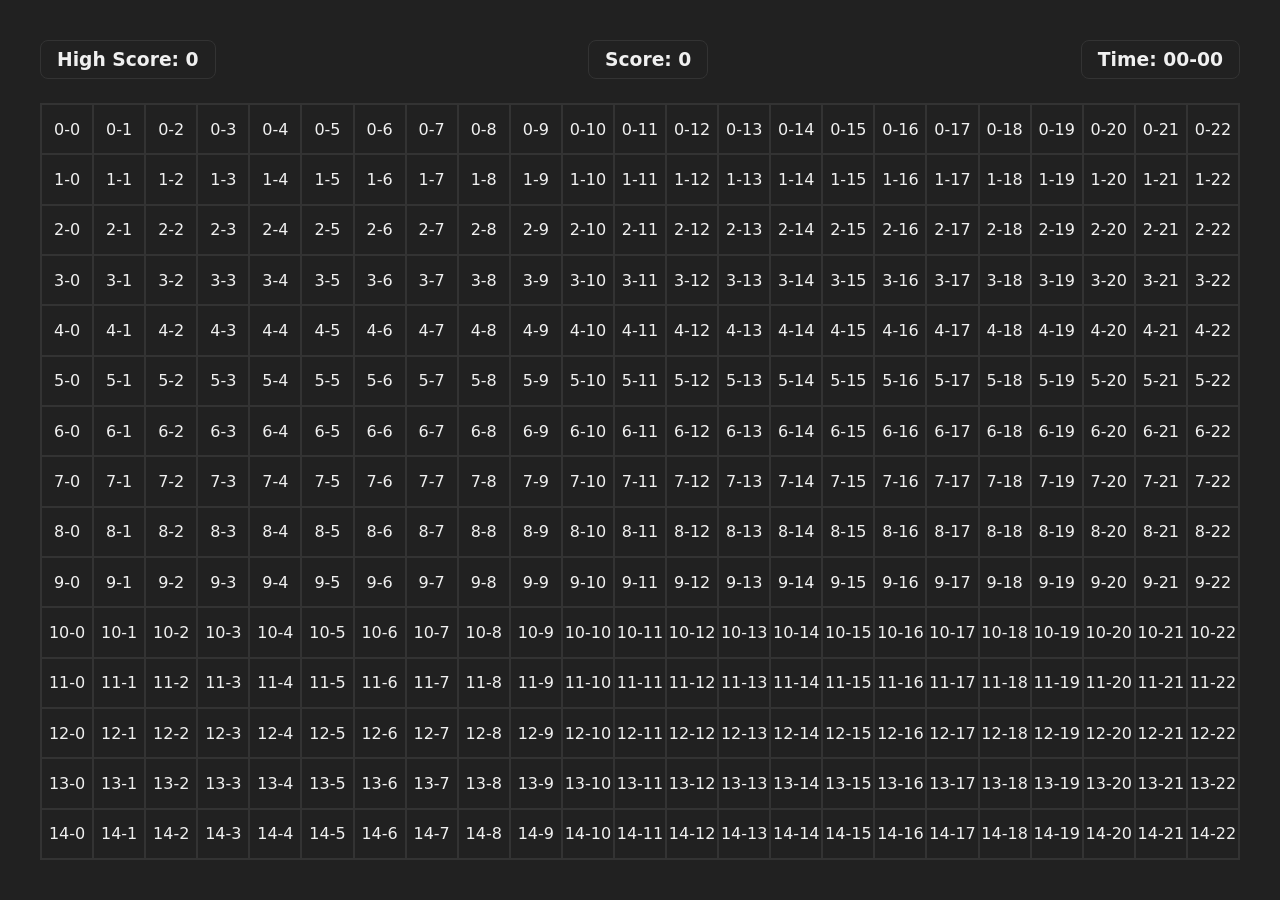
<file: Project/SnakeGame/index.html>
<!doctype html>
<html lang="en">
  <head>
    <meta charset="UTF-8" />
    <meta name="viewport" content="width=device-width, initial-scale=1.0" />
    <title>Snake Game</title>
    <link rel="stylesheet" href="style.css" />
  </head>
  <body>
    <main>
      <section>
        <div class="infos">
          <div class="info">
            <h3>High Score: <span id="high-score">0</span></h3>
          </div>

          <div class="info">
            <h3>Score: <span id="score">0</span></h3>
          </div>

          <div class="info">
            <h3>Time: <span id="time">00-00</span></h3>
          </div>
        </div>

        <div class="board"></div>
      </section>
    </main>
    <script src="script.js"></script>
  </body>
</html>
</file>
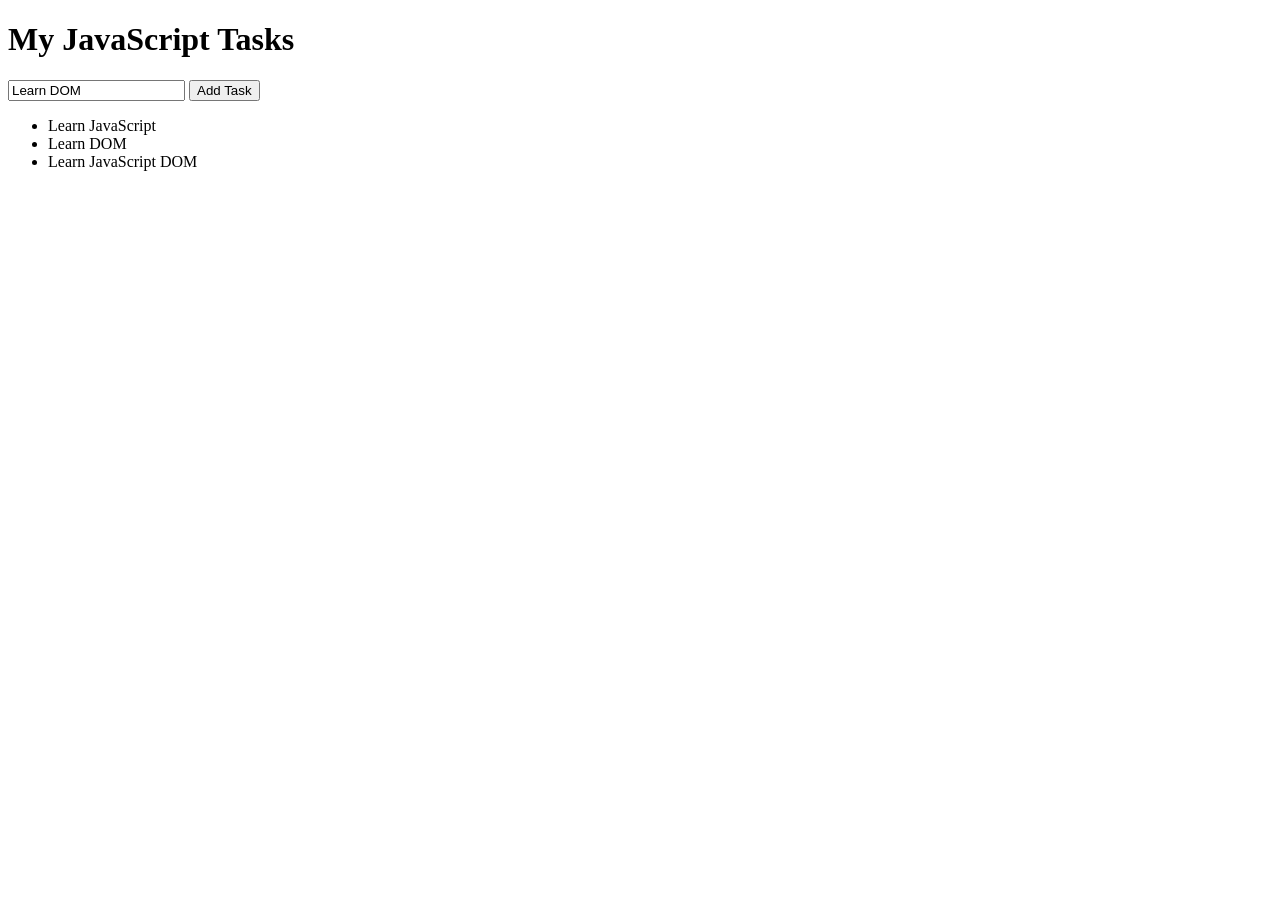
<file: DOM/first.html>
<!doctype html>
<html>
  <head>
    <title>JavaScript DOM Learning</title>
  </head>

  <body>
    <h1 id="title">My Task List</h1>

    <input id="taskInput" type="text" placeholder="Enter a task" />

    <button id="addBtn">Add Task</button>

    <ul id="taskList">
      <li>Learn JavaScript</li>
      <li>Learn DOM</li>
    </ul>

    <script>
      // document represents the HTML document/page.
      //
      // querySelector() finds the FIRST element
      // matching the CSS selector.
      //
      // "#title" means:
      // Find the element whose id is "title".

      const title = document.querySelector("#title");

      // Select the input element
      const taskInput = document.querySelector("#taskInput");

      // Select the button
      const addBtn = document.querySelector("#addBtn");

      // Select the <ul>
      const taskList = document.querySelector("#taskList");

      // textContent gives us the text inside an element.

      console.log(title.textContent);

      // Output:
      // My Task List

      // For an input, we normally use .value
      // because the text entered by the user is stored in value.

      console.log(taskInput.value);

      title.textContent = "My JavaScript Tasks";

      // The browser immediately changes:
      //
      // My Task List
      //
      // into:
      //
      // My JavaScript Tasks

      // =========================================================
      // 4. CHANGING INPUT VALUE
      // =========================================================

      // value is a property of an input element.

      taskInput.value = "Learn DOM";

      // Now the input box contains:
      //
      // Learn DOM

      // =========================================================
      // 5. CHANGING CSS USING classList
      // =========================================================

      // classList allows us to add/remove/toggle CSS classes.

      title.classList.add("heading");

      // We can also remove a class:
      //
      // title.classList.remove("heading");

      // Or toggle a class:
      //
      // title.classList.toggle("heading");

      // =========================================================
      // 6. READING ATTRIBUTES
      // =========================================================

      // getAttribute() reads an HTML attribute.

      console.log(taskInput.getAttribute("placeholder"));

      // Output:
      // Enter a task

      // =========================================================
      // 7. CHANGING ATTRIBUTES
      // =========================================================

      // setAttribute() changes/adds an attribute.

      taskInput.setAttribute("placeholder", "Type your task here");

      // The placeholder now becomes:
      //
      // Type your task here

      // =========================================================
      // 8. CREATING A NEW ELEMENT
      // =========================================================

      // createElement() creates an element in JavaScript.

      const newTask = document.createElement("li");

      // IMPORTANT:
      //
      // createElement() DOES NOT put the element
      // on the webpage yet.
      //
      // It only creates the element in memory.

      // =========================================================
      // 9. ADDING CONTENT TO THE NEW ELEMENT
      // =========================================================

      newTask.textContent = "Learn JavaScript DOM";

      // =========================================================
      // 10. ADDING THE ELEMENT TO THE PAGE
      // =========================================================

      // append() adds the element inside taskList.

      taskList.append(newTask);

      // Now the page contains:
      //
      // Learn JavaScript
      // Learn DOM
      // Learn JavaScript DOM

      // =========================================================
      // 11. SELECTING MULTIPLE ELEMENTS
      // =========================================================

      // querySelector() -> first matching element
      //
      // querySelectorAll() -> ALL matching elements

      const tasks = document.querySelectorAll("#taskList li");

      console.log(tasks);

      // This gives us a NodeList containing
      // all <li> elements.

      // =========================================================
      // 12. ITERATING THROUGH ELEMENTS
      // =========================================================

      // forEach() allows us to process each element
      // one by one.

      tasks.forEach(function (task) {
        console.log(task.textContent);
      });

      // Output:
      //
      // Learn JavaScript
      // Learn DOM
      // Learn JavaScript DOM

      // =========================================================
      // 13. REMOVING AN ELEMENT
      // =========================================================

      // We can remove an element using .remove()

      // newTask.remove();

      // If we uncomment the above line,
      // "Learn JavaScript DOM" will disappear.

      // =========================================================
      // 14. EVENT
      // =========================================================

      // addEventListener() allows JavaScript
      // to react to user actions.

      addBtn.addEventListener("click", function () {
        // This function runs whenever
        // the button is clicked.

        console.log("Button clicked!");
      });
    </script>
  </body>
</html>
</file>
<file: Project/SnakeGame/style.css>
* {
  margin: 0;
  padding: 0;
  box-sizing: border-box;
}

html,
body {
  height: 100%;
  width: 100%;
}

:root {
  --bg-primary-color: #212121;

  --text-primary-color: #f0f0f0;

  --space-xs: 4px;
  --space-sm: 8px;
  --space-md: 16px;
  --space-lg: 24px;
  --space-xl: 32px;
  --space-2xl: 40px;
  --space-3xl: 48pxl;

  /* Border colors */
  --border-primary-color: #333333;

  /* Border Radius */
  --border_radius-xs: 4px;
  --border_radius-sm: 8px;
  --border_radius-md: 12px;
  --border_radius-lg: 16px;
  --border_radius-xl: 20px;
  --border_radius-2xl: 24px;
}

html {
  background-color: var(--bg-primary-color);
  color: var(--text-primary-color);
  font-family:
    system-ui,
    -apple-system,
    BlinkMacSystemFont,
    "Segoe UI",
    Roboto,
    Oxygen,
    Ubuntu,
    Cantarell,
    "Open Sans",
    "Helvetica Neue",
    sans-serif;
}

section {
  padding: var(--space-2xl);
  display: flex;
  flex-direction: column;
  height: 100%;
  gap: var(--space-lg);
}

main,
section {
  width: 100%;
  height: 100%;
}

section .infos {
  width: 100%;
  display: flex;
  justify-content: space-between;
}

.info {
  padding: var(--space-sm) var(--space-md);
  border: 1px solid var(--border-primary-color);
  border-radius: var(--border_radius-sm);
}

.board {
  border: 1px solid var(--border-primary-color);
  flex-grow: 1;
  display: grid;
  grid-template-columns: repeat(auto-fill, minmax(50px, 1fr));
  grid-template-rows: repeat(auto-fill, minmax(50px, 1fr));
}

.block {
  /* height: 30px;
  width: 30px; */
  border: 1px solid var(--border-primary-color);

  display: flex;
  align-items: center;
  justify-content: center;
}
</file>
